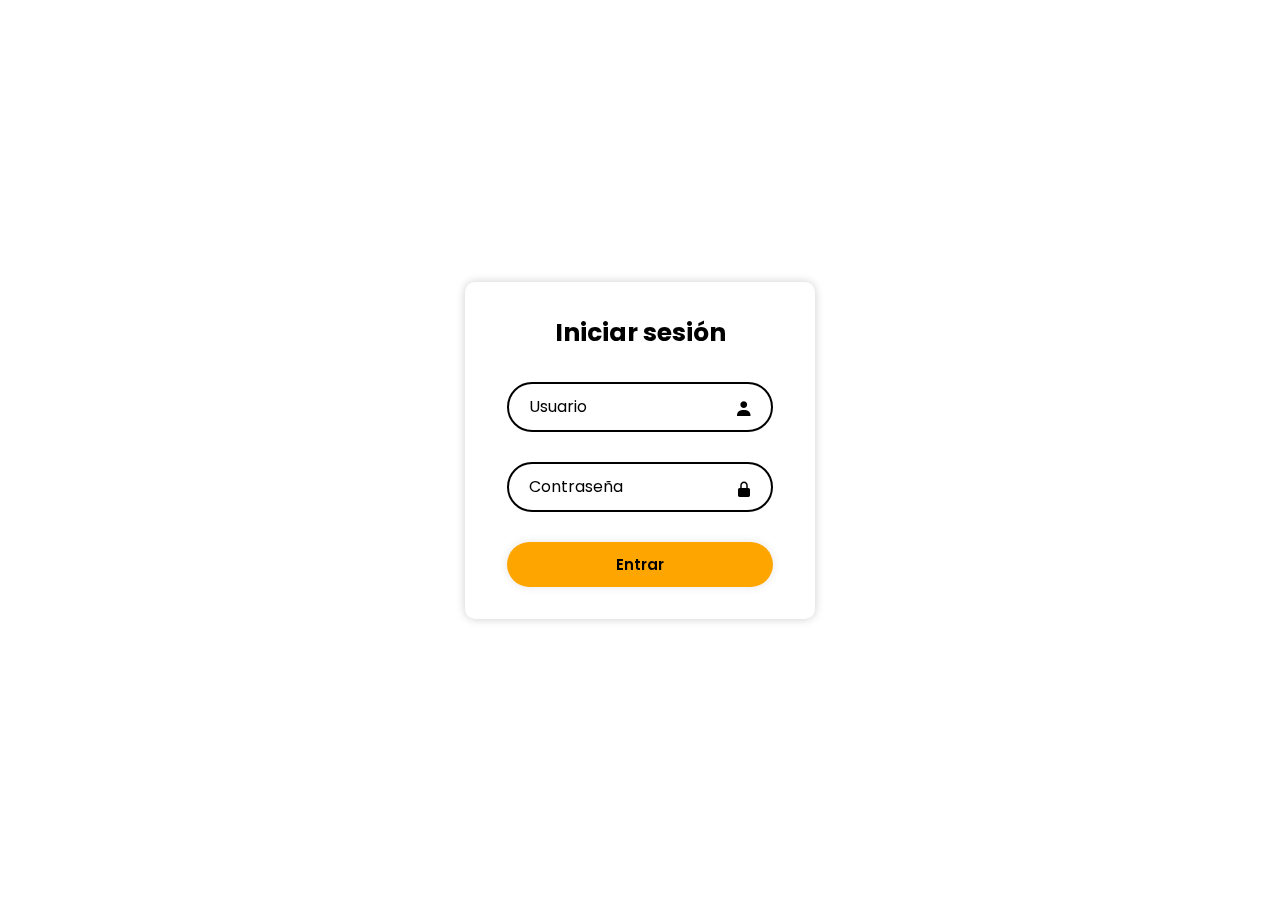
<file: templates/index.html>
<!doctype html>

<html lang="en">
    <head>
        <title>Iniciar sesión</title>

        <!-- Required meta tags -->
        <meta charset="utf-8" />
        <meta http-equiv="X-UA-Compatible" content="IE-edge">
        <meta
            name="viewport"
            content="width=device-width, initial-scale=1, shrink-to-fit=no"
        />

        <!-- Bootstrap CSS v5.2.1 -->
        <link
            href="https://cdn.jsdelivr.net/npm/bootstrap@5.3.2/dist/css/bootstrap.min.css"
            rel="stylesheet"
            integrity="sha384-T3c6CoIi6uLrA9TneNEoa7RxnatzjcDSCmG1MXxSR1GAsXEV/Dwwykc2MPK8M2HN"
            crossorigin="anonymous"
        />

        <!-- Contiene los paquetes de boxicons -->
        <link 
            href="https://unpkg.com/boxicons@2.1.4/css/boxicons.min.css" 
            rel="stylesheet"
        />

        <link rel="stylesheet" href="/static/css/estilo.css">


    </head>

    <body>

        
        <!-- Caja de inicio de sesión -->
        <div class="wrapper">

            <form action="/" method="post">

                <h1>Iniciar sesión</h1>

                <div class="input-box">
                    <input 
                        type="text" 
                        name="txtUsuario" 
                        id="txtUsuario" 
                        placeholder="Usuario" 
                        required
                    />
                    <i class="bx bxs-user"></i>
                </div>

                <div class="input-box">
                    <input 
                        type="password" 
                        name="txtPassword" 
                        id="txtPassword" 
                        placeholder="Contraseña" 
                        required
                    />
                    <i class="bx bxs-lock-alt"></i>
                </div>

                <button type="submit" class="btn">Entrar</button>

            </form>

        </div>
        
        <!-- Bootstrap JavaScript Libraries -->
        <script
            src="https://cdn.jsdelivr.net/npm/@popperjs/core@2.11.8/dist/umd/popper.min.js"
            integrity="sha384-I7E8VVD/ismYTF4hNIPjVp/Zjvgyol6VFvRkX/vR+Vc4jQkC+hVqc2pM8ODewa9r"
            crossorigin="anonymous"
        ></script>

        <script
            src="https://cdn.jsdelivr.net/npm/bootstrap@5.3.2/dist/js/bootstrap.min.js"
            integrity="sha384-BBtl+eGJRgqQAUMxJ7pMwbEyER4l1g+O15P+16Ep7Q9Q+zqX6gSbd85u4mG4QzX+"
            crossorigin="anonymous"
        ></script>

        
    </body>
</html>
</file>
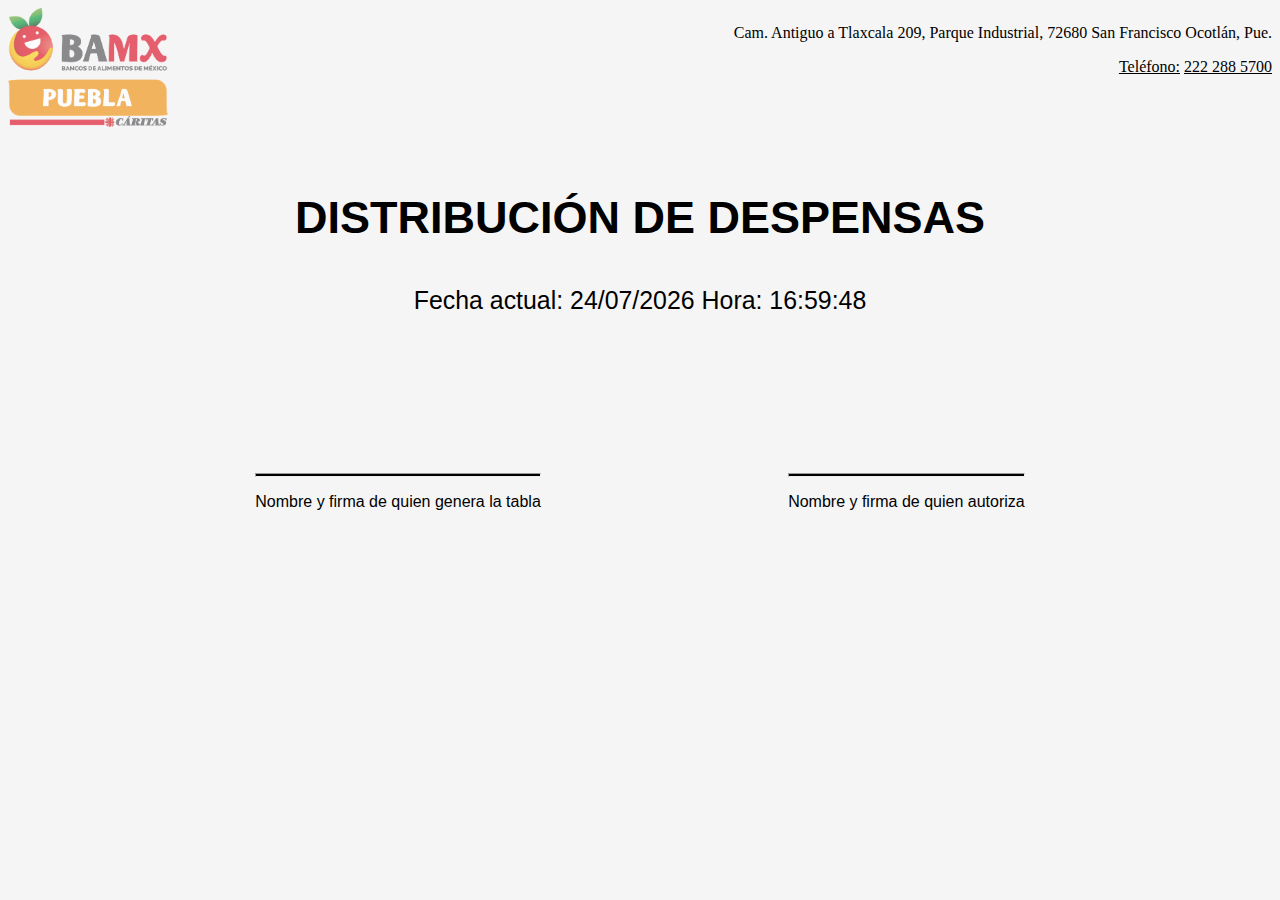
<file: templates/impresion.html>
<!DOCTYPE html>
<html lang="en">
<head>
    <meta charset="UTF-8">
    <meta name="viewport" content="width=device-width, initial-scale=1.0">
    <title>Impresión Tabla Generada</title>
    <link rel="stylesheet" href="/static/css/estilo4.css">
    <link rel="stylesheet" href="/static/css/estilo5.css">

</head>
<body>
    <main>
        <header class="header">
            <div class="image__header">
                <img src="/static/img/logo.png" width="160px" height="120px"/>
            </div>
            <div class="info__header">
                <p>Cam. Antiguo a Tlaxcala 209, Parque Industrial, 72680 San Francisco Ocotlán, Pue.</p>
                <p class="info__phone"><span class="phone_number">Teléfono:</span> <span class="phone_number">222 288 5700</span></p>
            </div>
        </header>
        <div class="title__impresion">
            <h2>DISTRIBUCIÓN DE DESPENSAS</h2>
            <h5 id="fecha_actual"></h5>
        </div>
        <div id="tablaContainer">
            <!-- La tabla se insertará aquí -->
        </div>
        <div class="firmas__impresion">
            <div>
                <hr class="firma__1"/>
                <p>Nombre y firma de quien genera la tabla</p>
            </div>
            <div>
                <hr class="firma__2" />
                <p>Nombre y firma de quien autoriza</p>
            </div>
        </div>
    </main>

    <script>
        // Obtener la fecha actual
        let fechaActual = new Date();

        // Formatear la fecha en el formato deseado (por ejemplo, DD/MM/AAAA)
        let dia = fechaActual.getDate();
        let mes = fechaActual.getMonth() + 1; // Los meses en JavaScript se indexan desde 0
        let year = fechaActual.getFullYear();

        // Agregar un cero delante si el día o el mes son menores que 10
        if (dia < 10) {
            dia = '0' + dia;
        }
        if (mes < 10) {
            mes = '0' + mes;
        }

        // Construir la fecha en formato DD/MM/AAAA
        let fechaFormateada = dia + '/' + mes + '/' + year;

        // Insertar la fecha en el elemento <h5> con el id "fecha_actual"

        // Obtener la hora local
        let horaActual = new Date();

        // Extraer las horas, minutos y segundos
        let horas = horaActual.getHours();
        let minutos = horaActual.getMinutes();
        let segundos = horaActual.getSeconds();

        // Formatear la hora con ceros adicionales si es necesario
        if (horas < 10) {
                horas = '0' + horas;
        }
        if (minutos < 10) {
            minutos = '0' + minutos;
        }
        if (segundos < 10) {
            segundos = '0' + segundos;
        }

        // Construir la hora en formato HH:MM:SS
        let horaFormateada = horas + ':' + minutos + ':' + segundos;

        // Insertar la hora en el elemento <h5> con el id "hora_local"
        document.getElementById('fecha_actual').innerText = 'Fecha actual: ' + fechaFormateada + " Hora: " + horaFormateada;

    </script>

    <script>
        // Obtener el contenido de la tabla almacenado en sessionStorage
        var tablaHTML = sessionStorage.getItem('tablaHTML');

        // Insertar la tabla en el div con id "tablaContainer"
        document.getElementById('tablaContainer').innerHTML = tablaHTML;

        // Generar PDF y descargar automáticamente
        window.print();
        setTimeout(function () {
                window.history.back();
            }, 4000);
    </script>
</body>
</html>
</file>
<file: static/css/estilo.css>
@import url("https://fonts.googleapis.com/css2?family=Poppins:wght@300;400;500;600;700;800;900&display=swap");

* {
    margin: 0;
    padding: 0;
    box-sizing: border-box;
    font-family: "Poppins";
}

body {
    display: flex;
    justify-content: center;
    align-items: center;
    min-height: 100vh;
    background-image: url(https://fotos.e-consulta.com/el_banco_de_alimentos_una_alternativa_contra_el_hambre_y_la_pobreza_en_puebla.jpg);
    background-size: 1250px 600px;
    background-position: center;
    background-repeat: no-repeat;
    backdrop-filter: blur(6px);
}

/* cuadro de iniciar sesión */
.wrapper {
    width: 350px;
    background-color: white;
    border: 2px solid rgba(255, 255, 255, .2);
    box-shadow: 0 0 10px rgba(0, 0, 0, 0.2);
    color: black;
    border-radius: 10px;
    padding: 30px 40px;
}

/* Tamaño del titulo */
.wrapper h1 {
    font-size: 25px;
    text-align: center;
}

.wrapper .input-box{
    position: relative;
    width: 100%;
    height: 50px;
    margin: 30px 0;
}

.input-box input {
    width: 100%;
    height: 100%;
    background: transparent;
    border: none;
    outline: none;
    border: 2px solid black;
    border-radius: 40px;
    font-size: 16px;
    color: black;
    padding: 20px 45px 20px 20px;
}

.input-box input::placeholder {
    color: black;
    
}

.input-box i {
    position: absolute;
    right: 20px;
    top: 50%;
    transform: translateY(-40%);
    font-size: 18px;
}

.wrapper .btn {
    width: 100%;
    height: 45px;
    background: orange;
    border: none;
    outline: none;
    border-radius: 40px;
    box-shadow: 0 0 10px rgba(0, 0, 0, 0.1);
    cursor: pointer;
    font-size: 15px;
    color: black;
    font-weight: 600;
}
</file>
<file: static/css/estilo4.css>
.header {
  display: flex;
  justify-content: space-between;
}

.image__header {
  opacity: 0.7;
}

.info__header p {
  text-align: right;
}

.info__phone .phone_number {
  text-decoration: underline;
}

.title__impresion {
  margin-top: 60px;
  font-size: 30px;
  font-family: Arial, Helvetica, sans-serif;
}

.title__impresion h2 {
  text-align: center;
  font-weight: 600;
}

.title__impresion h5 {
  text-align: center;
  font-weight: 400;
}

.firmas__impresion {
  display: flex;
  justify-content: space-evenly;
}

.firmas__impresion hr {
  height: 2px;
  background-color: black;
}

.firmas__impresion p {
  font-family: Arial, Helvetica, sans-serif;
}

#tablaContainer {
  margin: 40px auto 150px auto;
  width: fit-content;
}
</file>
<file: static/css/estilo5.css>
body {
  background-color: whitesmoke;
}

.table__abarrotes tr {
  height: 30px;
}

.table__abarrotes {
  text-align: center;
  font-family: Arial, Helvetica, sans-serif;
}

.table__header td {
  padding: 0 50px;
}

.table__header th {
  padding: 0 60px;
}

.table__abarrotes td {
  border: 2px solid #000;
}

.table__abarrotes th {
  border: 2px solid #000;
}
</file>
